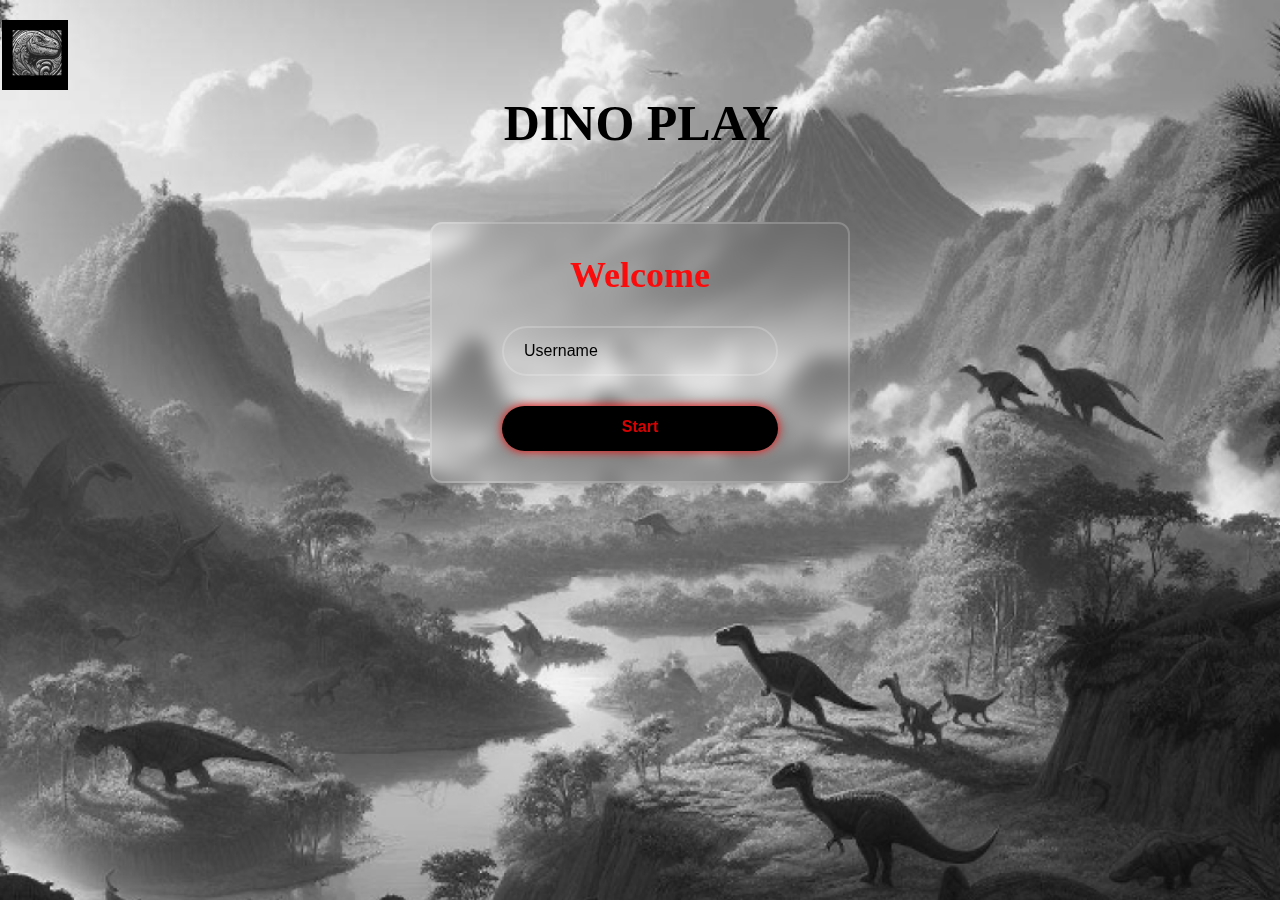
<file: index.html>
<!DOCTYPE html>
<html lang="en">
<head>
    <meta charset="UTF-8">
    <meta name="viewport" content="width=device-width, initial-scale=1.0">
    <title>Dino play</title>
    <link rel="stylesheet" href="style.css">
</head>
<body>
   <div class="first">
    <!-- main page -->
    <div class="logo">
    <img src="./imgs/grey logo.png" height="70">
    <h1>DINO PLAY</h1> 

    </div> 
    
    <!-- heading -->
   <!-- This was all for the nav section (contains logo and name of the game) -->
   <div class="intro">
   </div>
    <!-- login -->
    <div class="main">
   <div class="wrapper">
    
    <form id="alphabeticForm" action="instruction.html" method="get"> 
      <h1>Welcome</h1>
      <div class="input-box">
        <input type="text" placeholder="Username" required>
        <i class='bx bxs-user'></i>
      </div>
       <button type="submit" class="btn">Start</button> 
     
      <div class="register-link">
      </div>
    </form>
  </div>
  </div>
   </div>   
</body>

</html>
</file>
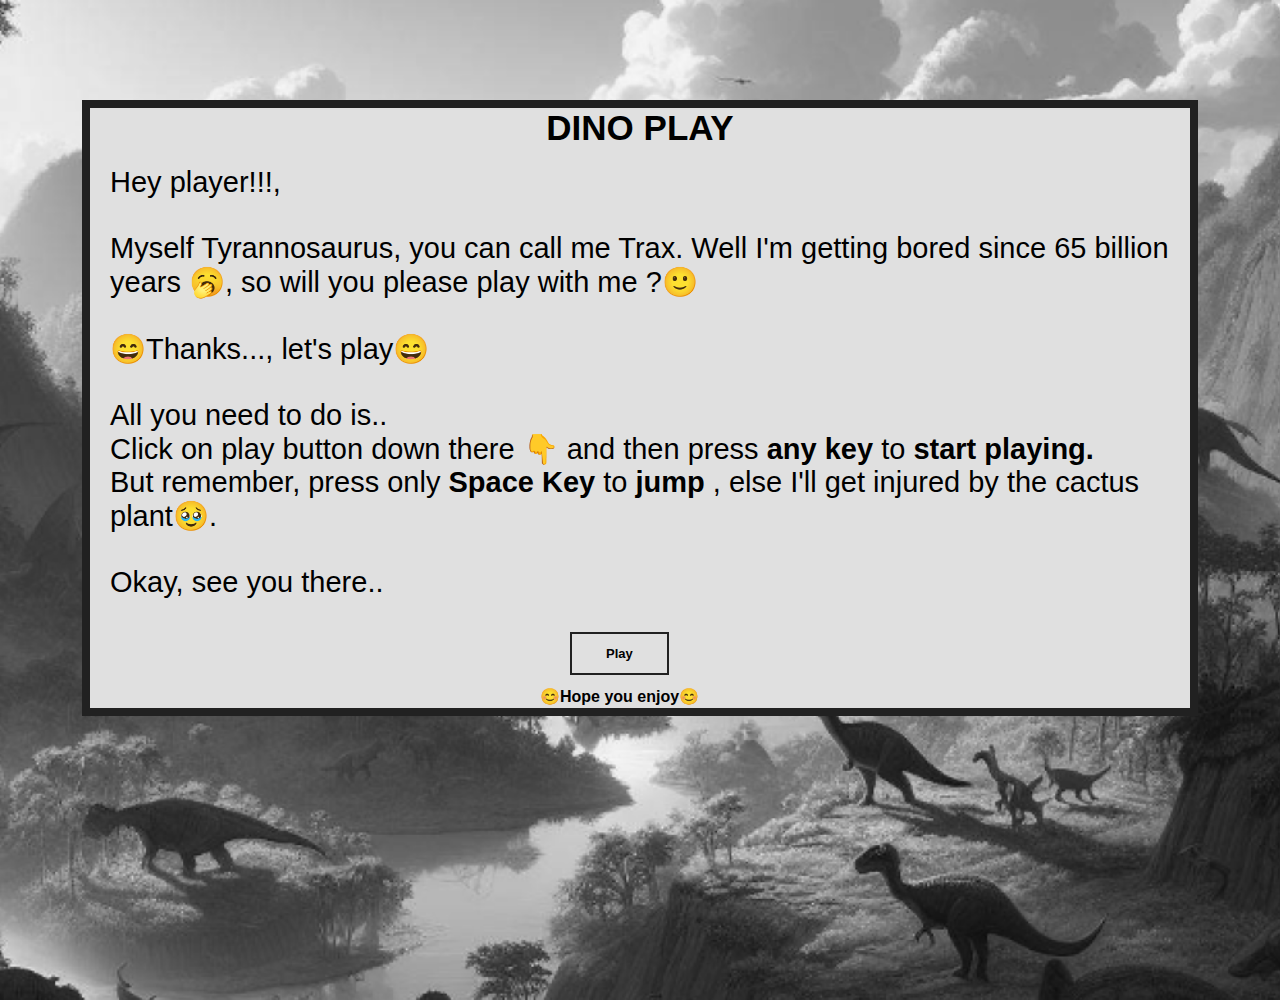
<file: instruction.html>
<!DOCTYPE html>
<html lang="en">
<head>
    <meta charset="UTF-8">
    <meta name="viewport" content="width=device-width, initial-scale=1.0">
    <link rel="stylesheet" href="instr.css">
    <title>Instructions</title>
</head>
<body>
    <div class="container">
     <div class="box">
        <div class="box2">
        <!-- box2 is the div declared for adding effects like marging,text alignment etc. -->
        <div class="head">
        <h1>DINO PLAY</h1>
        <br>
        <div class="para">
        <p>Hey player!!!,<br><br>Myself Tyrannosaurus, you can call me Trax. Well I'm getting bored since 65 billion years 🥱, so will you please play with me ?🙂
            <br><br> 😄Thanks..., let's play😄 <br><br>All you need to do is.. <br>Click on play button down there 👇 and then press <b> any key</b> to <b>start playing.</b>  <br>
            But remember, press only <b>Space Key</b> to <b>jump</b> , else I'll get injured by the cactus plant🥹. <br><br>Okay, see you there..<br><br>
       </p>
       </div>
       <section class="fun">
        <a href="play.html" class="btn"><b>Play</b></a>
        <!-- added play button which redirects to game page -->
    </section>
    <div class="enjoy">
        <b>😊Hope you enjoy😊</b>
    </div>
     </div>
     </div>
    </div>
</body>
</html>
</file>
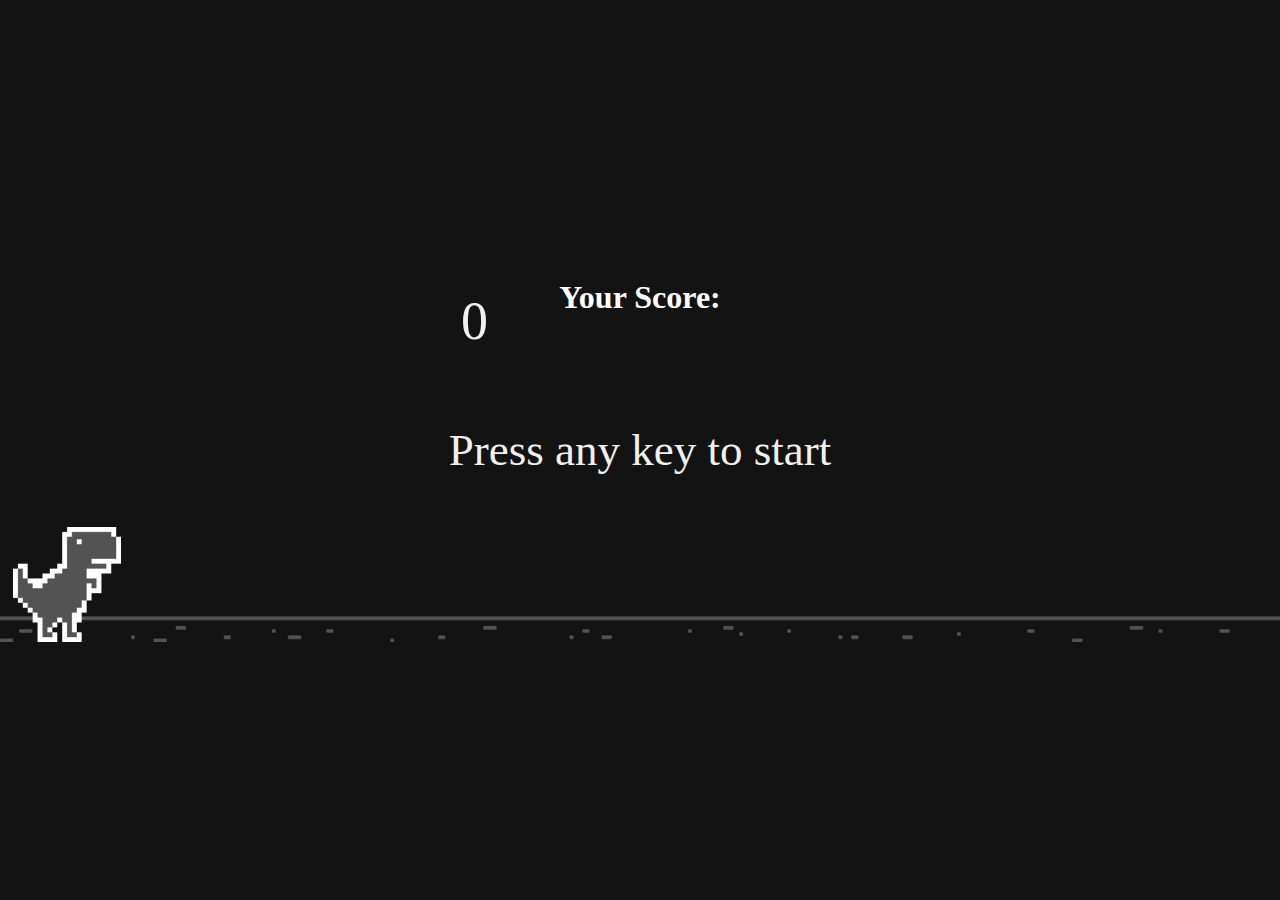
<file: play.html>
<!DOCTYPE html>
<html lang="en">
<head>
  <meta charset="UTF-8">
  <meta http-equiv="X-UA-Compatible" content="IE=edge">
  <meta name="viewport" content="width=device-width, initial-scale=1.0">
  <title>Document</title>
  <link rel="stylesheet" href="play.css">
  <script src="script.js" type="module"></script>
</head>
<body>
  <div class="world" data-world>
    <div class="points">
      <h1>Your Score: </h1>
    </div>
    <div class="score" data-score>0</div>
    <div class="start-screen" data-start-screen>Press any key to start</div>
    <img src="./imgs/ground.png" class="ground" data-ground>
    <img src="./imgs/ground.png" class="ground" data-ground>
    <img src="./imgs/dino-stationary.png" class="dino" data-dino>
  </div>
</body>
</html>
</file>
<file: style.css>
* {
  margin: 0;
  padding: 0;
  box-sizing: border-box;
}

body {
  background-image: url('imgs/background.png');
  background-size: cover;
  background-repeat: no-repeat;
}

.first {
  min-height: 100vh;
  width:100%;
}

.logo {
  padding-top: 20px;
  padding-left: 2px;
}

.logo h1 {
  text-align: center;
  font-size: 50px;
  color: black; 
}

.btn {
  display: inline-block;
  text-decoration: none;
  color: #ff2b0a91;
  border: 1px solid #e27c8d;
  padding: 12px 34px;
  font-size: 13px;
  background: transparent;
  position: relative;
  cursor: pointer;
}

.btn:hover {
  border: 1px solid rgb(204, 14, 109);
  background:  rgb(27, 29, 67);
  transition: 1s;
  color: #f70c0c; 
}

.wrapper {
  display: flex;
  justify-content: center;
  width: 420px;
  background: transparent;
  border: 2px solid rgba(255, 255, 255, .2);
  backdrop-filter: blur(9px);
  color: #010000;
  border-radius: 12px;
  padding: 30px 40px;
}

.wrapper h1 {
  font-size: 36px;
  text-align: center;
  color: #fb0b0b; 
}

.wrapper .input-box {
  position: relative;
  width: 100%;
  height: 50px;
  margin: 30px 0;
}

.input-box input {
  width: 100%;
  height: 100%;
  background: transparent;
  border: none;
  outline: none;
  border: 2px solid rgba(255, 255, 255, .2);
  border-radius: 40px;
  font-size: 16px;
  color: #000; 
  padding: 20px 45px 20px 20px;
}

.input-box input::placeholder {
  color: #000; 
}

.input-box i {
  position: absolute;
  right: 20px;
  top: 30%;
  transform: translate(-50%);
  font-size: 20px;
}

.wrapper .btn {
  width: 100%;
  height: 45px;
  background: #000;
  border: none;
  outline: none;
  border-radius: 40px;
  box-shadow: 0 0 10px rgb(245, 8, 8);
  cursor: pointer;
  font-size: 16px;
  color: #d90101; 
  font-weight: 600;
  display: flex;
  justify-content: center;
}

.wrapper .note {
  font-size: 14.5px;
  text-align: center;
  margin: 20px 0 15px;
}

.main {
  display: flex;
  justify-content: center;
  align-items: center;
  padding-top: 70px;
}

@media screen and (max-width: 600px) {
  .logo h1 {
      font-size: 20px;
      margin-top: -30px;
  }
  .logo img {
      padding-left: 2px;
      height: 30px;
  }
  .main {
      padding-top: 60px;
      margin-top: 1px;
  }
}
</file>
<file: instr.css>
* {
    margin: 0;
    padding: 0;
    font-family: Arial, sans-serif; /* Change the font family */
}

.container {
    min-height: 100vh;
    width: 100%;
    background-color: #38424e; /* Change the background color */
    padding-top: 100px;
    display: flex;
    justify-content: center;
    background-image: url('./imgs/background.png');
    background-repeat: no-repeat;
    background-size: cover;
}

.logo {
    padding-top: 10px;
    padding-left: 2px;
}

.box {
    border: 8px solid #212121; 
    height: 600px;
    width: 1100px;
    background-color: #e0e0e0; 
}

.head h1 {
    font-size: 35px;
    text-align: center;
    color: black;
}

.para {
    font-size: 29px;
    margin-left: 20px;
    margin-right: 20px;
    color: black;
}

.btn {
    display: inline-block;
    text-decoration: none;
    color: black; 
    border: 2px solid #212121; 
    padding: 12px 34px;
    font-size: 13px;
    background: transparent;
    position: absolute;
    cursor: pointer;
    margin-left: 480px;
}

.btn:hover {
    border: 1px solid #0d47a1; 
    background: #0d47a1; 
    transition: 1s;
}

.enjoy {
    padding-top: 55px;
    padding-left: 450px;
    color: black; 
}

@media screen and (max-width: 600px) {
    .container {
        min-height: 100vh;
        width: 100%;
        background-color: #38424e; 
        padding-top: 40px;
        display: flex;
        justify-content: center;
        background-image: url('./imgs/background.png');
        background-repeat: no-repeat;
        background-size: cover;
    }
    
    .box {
        border: 4px solid #212121; 
        height: 100px;
        width: 100px;
    }
    
    .head {
        font-size: 10px;
    }
}
</file>
<file: play.css>
*, *::before, *::after {
  box-sizing: border-box;
  user-select: none;
}

body {
  margin: 0;
  display: flex;
  justify-content: center;
  align-items: center;
  min-height: 100vh;
  background-color: #131313; /* Dark gray background */
}

.points {
  color: #ffffff; /* White text color */
  display: flex;
  justify-content: center;
  align-items: center;
}

.world {
  overflow: hidden;
  position: relative;
}

.score {
  color: #f0f0f0; /* Light gray text color */
  position: absolute;
  font-size: 6vmin;
  right: 88vmin;
  top: 3.5vmin;
}

.end-screen {
  color: #f0f0f0; /* Light gray text color */
}

.start-screen {
  color: #f0f0f0; /* Light gray text color */
  position: absolute;
  display: flex;
  justify-content: center;
  font-size: 5vmin;
  top: 50%;
  left: 50%;
  transform: translate(-50%, -50%);
}

.hide {
  display: none;
}

.ground {
  --left: 0;
  position: absolute;
  width: 300%;
  bottom: 0;
  left: calc(var(--left) * 1%);
}

.dino {
  --bottom: 0;
  position: absolute;
  left: 1%;
  height: 30%;
  bottom: calc(var(--bottom) * 1%);
}

.cactus {
  position: absolute;
  left: calc(var(--left) * 1%);
  height: 30%;
  bottom: 0;
}

@media screen and (max-width: 600px) {
  .points {
    text-align: center;
    font-size: 4px;
  }
  
  .score {
    top: 1vmin;
    right: 35vmin;
  }
}
</file>
